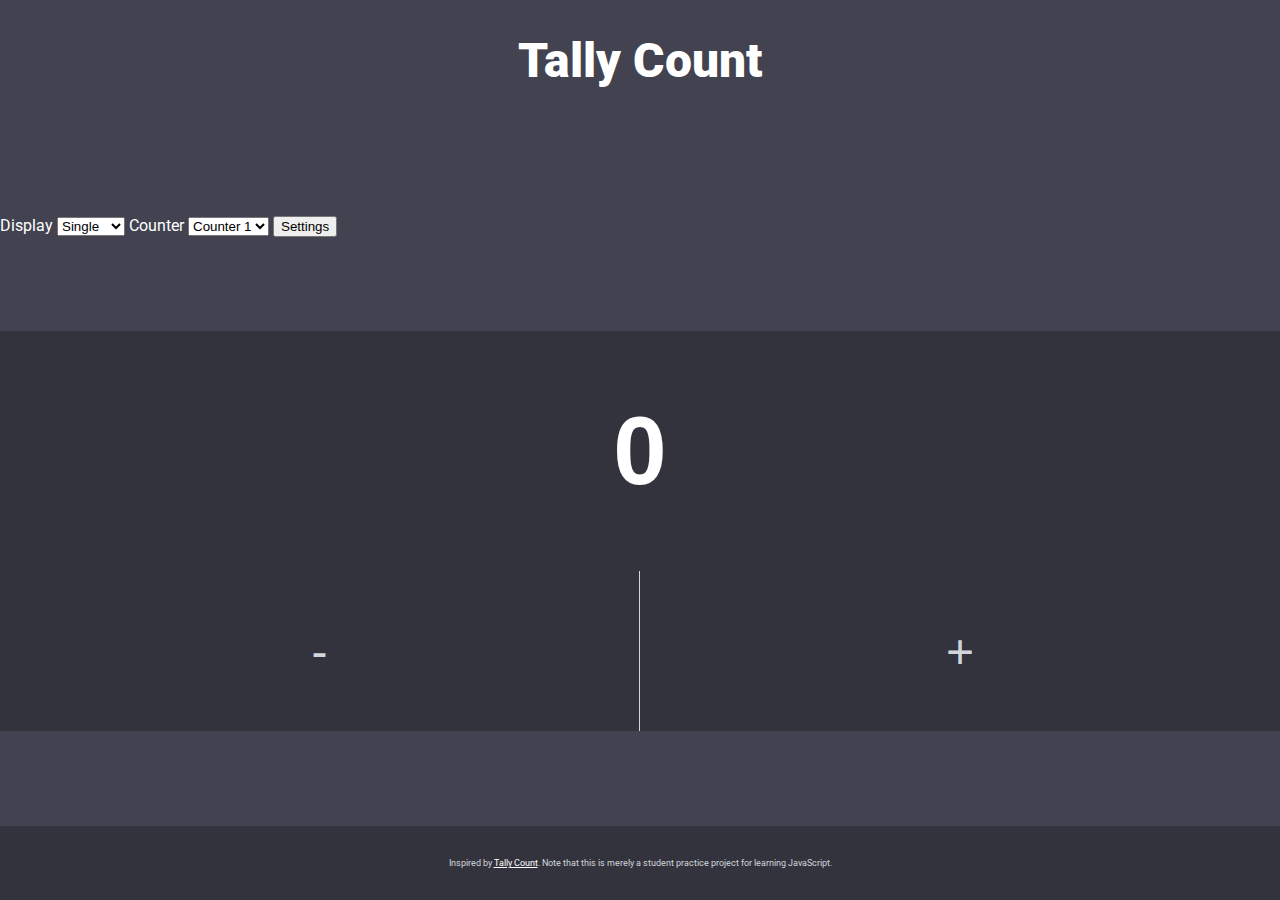
<file: IWA1/Index.html>
<!DOCTYPE html>
<html lang="en">
<head>
    <meta charset="UTF-8">
    <meta http-equiv="X-UA-Compatible" content="IE=edge">
    <meta name="viewport" content="width=device-width, initial-scale=1.0">
    <title>Tally Count</title>

    <link rel="stylesheet" href="./style.css">
    <script src="./script.js" defer></script>
    <link rel="preconnect" href="https://fonts.googleapis.com">
<link rel="preconnect" href="https://fonts.gstatic.com" crossorigin>
<link href="https://fonts.googleapis.com/css2?family=Roboto&display=swap" rel="stylesheet">
</head>
<body>
    <header class="header">
        <h1 class="header_title">
            Tally Count
        </h1>
    </header>
        <aside class="controls">
            <label>
                <span>Display</span>
            <select>
                <option> Single </option>
                <option>Multiple</option>
            </select>
            </label>
            <label>
                <span>Counter</span>
            <select>
                <option> Counter 1 </option>
                <option> Counter 2</option>
                <option> Counter 3</option>
            </select>
            </label>
           
            <button>Settings</button>
        </aside>
        <main class="counter">
            <input class="counter_value" data-key="number" readonly value="0">
            
            <div class="counter_actions">
            <button data-key="subtract" class="counter_button counter_button_first">-</button>
            <button data-key="add" class="counter_button">+</button>

            </div>

        </main>
    
    <footer class="footer">
        Inspired by <a class="footer_link" href="https://tallycount.app/">Tally Count</a>. Note that this is merely a student practice project for learning JavaScript.

    </footer>
    
</body>
</html>
</file>
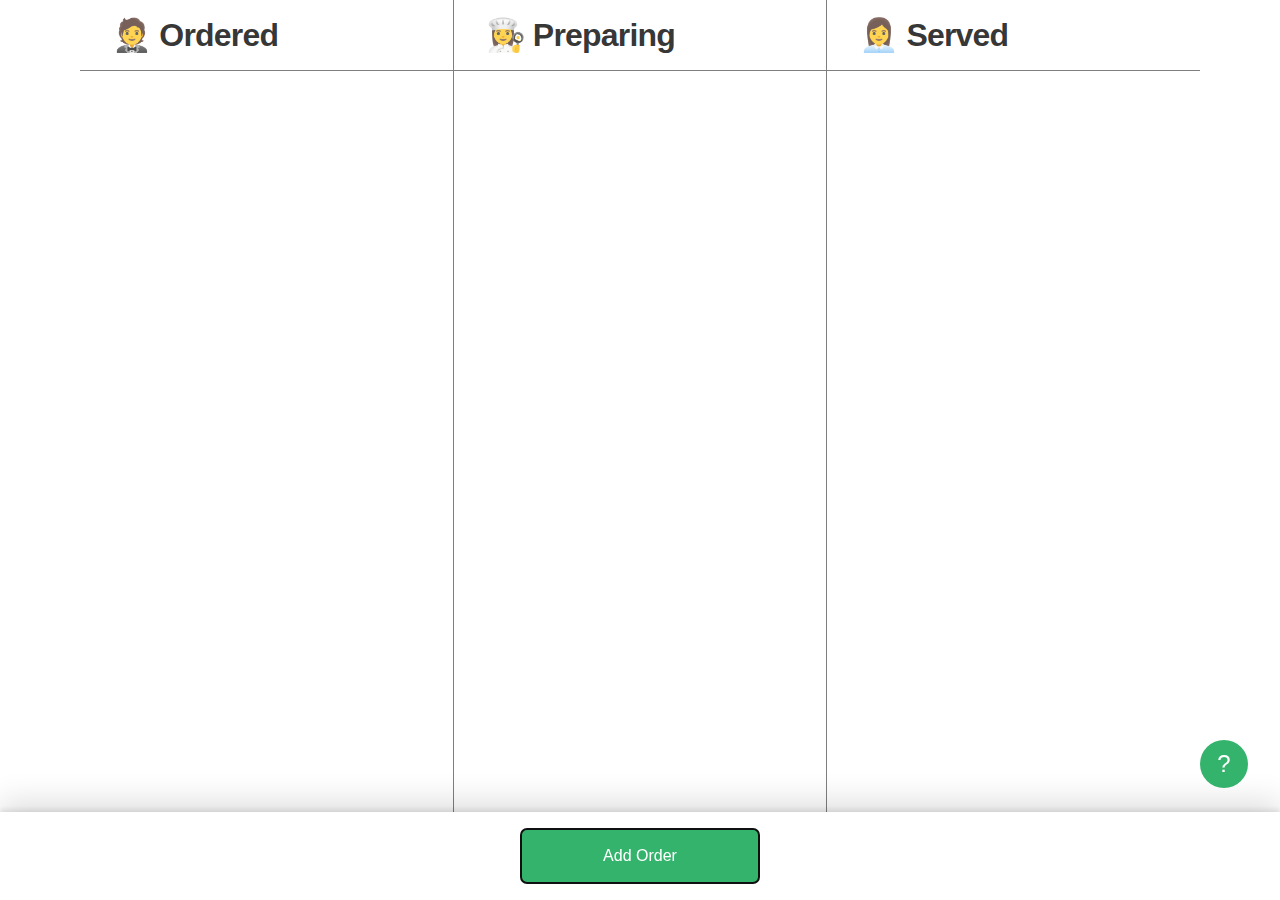
<file: IWA18/index.html>
<!DOCTYPE html>
<html lang="en">
  <head>
    <meta charset="UTF-8" />
    <meta http-equiv="X-UA-Compatible" content="IE=edge" />
    <meta name="viewport" content="width=device-width, initial-scale=1.0" />
    <title>Kitchen Express</title>
    <link rel="stylesheet" href="./styles.css" />
    <script src="scripts.js" defer type="module"></script>
  </head>

  <body>
    <header class="actions">
      <h1 class="sr-only">Kitchen Express</h1>
      <div class="actions__inner">
        <button class="button button_primary" data-add>Add Order</button>
      </div>
    </header>

    <dialog class="overlay" data-help-overlay>
      <h2 class="overlay__title">Help</h2>
      <p><strong>To use the app, you can start by adding a new order by clicking the "add order" button.</strong></p>
      <p>You can view and update orders by selecting them directly from the list. Inside the order, you can manually change information associated with an order or update its status. However, note that you can quickly change the status of an order by drag it between the three different columns with your mouse.</p>
      <div class="overlay__row">
        <button class="button" type="button" data-help-cancel>Close</button>
      </div>
    </dialog>

    <dialog class="overlay" data-add-overlay>
      <div class="overlay__top">
        <h2 class="overlay__title">Add Order</h2>
      </div>

      <form class="overlay__form" data-add-form id="add-form">
        <label class="overlay__field">
          <div class="overlay__label">Item</div>
          <input class="overlay__input" data-add-title name="title" required>
        </label>

        <label class="overlay__field">
          <div class="overlay__label">Table</div>
          <select class="overlay__input overlay__input_select" data-add-table name="table"></select>
        </label>

      </form>
      <div class="overlay__row">
        <button class="button" type="button" data-add-cancel>Cancel</button>
        <button class="button button_primary" type="submit" form="add-form">Add</button>
      </div>
    </dialog>

    <dialog class="overlay" data-edit-overlay>
      <div class="overlay__top">
        <h2 class="overlay__title">Edit Order</h2>
        <button class="overlay__delete" data-edit-delete>Delete</button>
      </div>

      <form class="overlay__form" data-edit-form id="edit-form">
        <input hidden name="id" data-edit-id>

        <label class="overlay__field">
          <div class="overlay__label">Item</div>
          <input class="overlay__input" data-edit-title name="title" required>
        </label>

        <label class="overlay__field">
          <div class="overlay__label">Table</div>
          <select class="overlay__input overlay__input_select" data-edit-table name="table"></select>
        </label>

        <label class="overlay__field">
          <div class="overlay__label">Status</div>

          <select class="overlay__input overlay__input_select" data-edit-column name="column">
            <option value="ordered">Ordered</option>
            <option value="preparing">Preparing</option>
            <option value="served">Served</option>
          </select>
        </label>

      </form>
      <div class="overlay__row">
        <button class="button" type="button" data-edit-cancel>Cancel</button>
        <button class="button button_primary" type="submit" form="edit-form">Update</button>
      </div>
    </dialog>

    <h2 class="sr-only">Orders</h2>

    <div class="grid" data-grid>
      <section class="grid__column" data-area="ordered">
        <h2 class="grid__title">🤵 Ordered</h2>
        <div class="grid__content" data-column="ordered"></div>
      </section>

      <section class="grid__column" data-area="preparing">
        <h2 class="grid__title">👩‍🍳 Preparing</h2>
        <div class="grid__content" data-column="preparing"></div>
      </section>

      <section class="grid__column grid__column_last" data-area="served">
        <h2 class="grid__title">👩‍💼 Served</h2>
        <div class="grid__content" data-column="served"></div>
      </section>
    </div>

    <button class="help" data-help>?</button>
    <div class="backdrop"></div>
  </body>
</html>
</file>
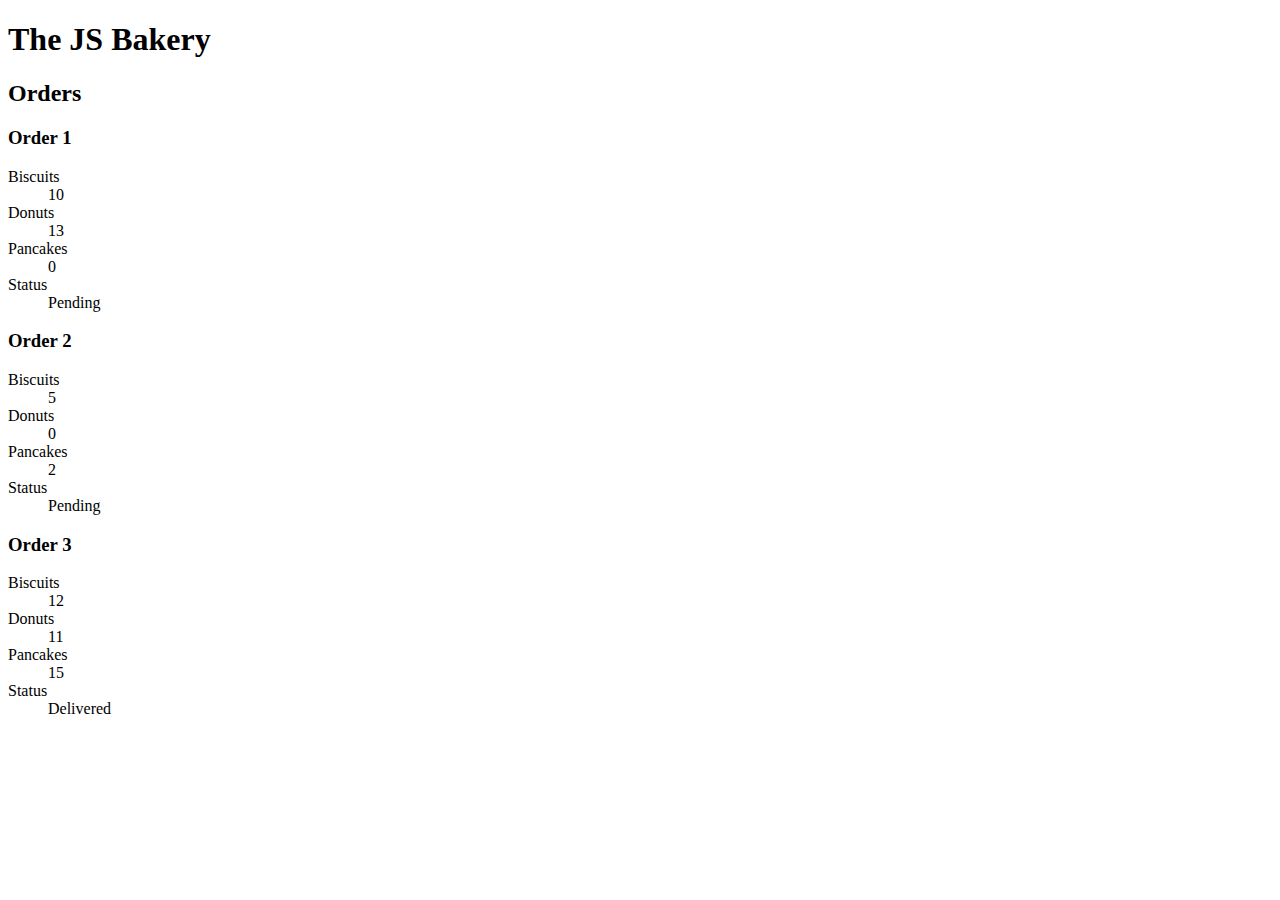
<file: IWA11/Challenge1/index.html>
<!-- index.html -->

<!DOCTYPE html>
<html lang="en">

<head>
    <meta charset="UTF-8">
    <meta http-equiv="X-UA-Compatible" content="IE=edge">
    <meta name="viewport" content="width=device-width, initial-scale=1.0">
    <title>The JS Bakery</title>
    <script src="./script.js" defer></script>
</head>

<body>
    <h1>The JS Bakery</h1>

    <h2>Orders</h2>

    <section>
        <h3>Order 1</h3>

        <dl 
            data-key="order1" 
            data-biscuits="10" 
            data-donuts="13" 
            data-pancakes="0" 
            data-delivered="false"
        >
            <div class="biscuits">
                <dt>Biscuits</dt>
                <dd class="count">Loading...</dd>
            </div>

            <div class="donuts">
                <dt>Donuts</dt>
                <dd class="count">Loading...</dd>
            </div>

            <div class="pancakes">
                <dt>Pancakes</dt>
                <dd class="count">Loading...</dd>
            </div>

            <div class="status">
                <dt>Status</dt>
                <dd>Loading...</dd>
            </div>
        </dl>

    </section>

    <section>
        <h3>Order 2</h3>

        <dl 
            data-key="order2" 
            data-biscuits="5" 
            data-donuts="0" 
            data-pancakes="2" 
            data-delivered="false"
        >
            <div class="biscuits">
                <dt>Biscuits</dt>
                <dd class="count">Loading...</dd>
            </div>

            <div class="donuts">
                <dt>Donuts</dt>
                <dd class="count">Loading...</dd>
            </div>

            <div class="pancakes">
                <dt>Pancakes</dt>
                <dd class="count">Loading...</dd>
            </div>

            <div class="status">
                <dt>Status</dt>
                <dd>Loading...</dd>
            </div>
        </dl>
    </section>


    <section>
        <h3>Order 3</h3>

        <dl 
            data-key="order3" 
            data-biscuits="12" 
            data-donuts="11" 
            data-pancakes="15" 
            data-delivered="true"
        >
            <div class="biscuits">
                <dt>Biscuits</dt>
                <dd class="count">Loading...</dd>
            </div>

            <div class="donuts">
                <dt>Donuts</dt>
                <dd class="count">Loading...</dd>
            </div>

            <div class="pancakes">
                <dt>Pancakes</dt>
                <dd class="count">Loading...</dd>
            </div>

            <div class="status">
                <dt>Status</dt>
                <dd>Loading...</dd>
            </div>
        </dl>
    </section>
</body>

</html>
</file>
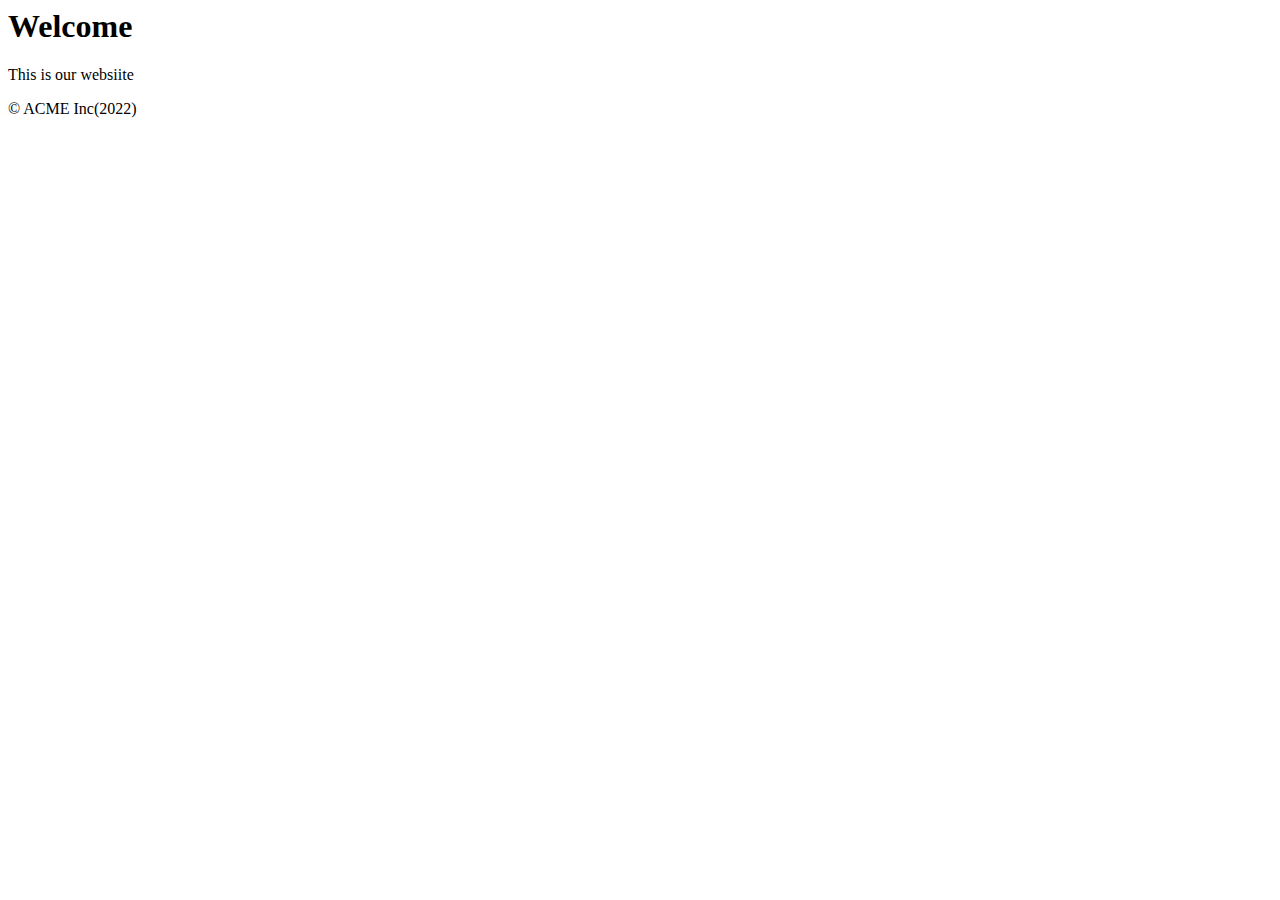
<file: IWA3/Challenge1/index.html>
<!-- <!DOCTYPE html> -->
<html lang="en">
<head>
    <meta charset="UTF-8">
    <meta http-equiv="X-UA-Compatible" content="IE=edge">
    <meta name="viewport" content="width=device-width, initial-scale=1.0">
    <title>Document</title>
    <script type="module" src="./scripts.js" defer></script>
    
    
</head>
<body>
    <h1>Welcome</h1>
    <p>This is our websiite</p>
    <footer>Loading... </footer>
</body>

</html>
</file>
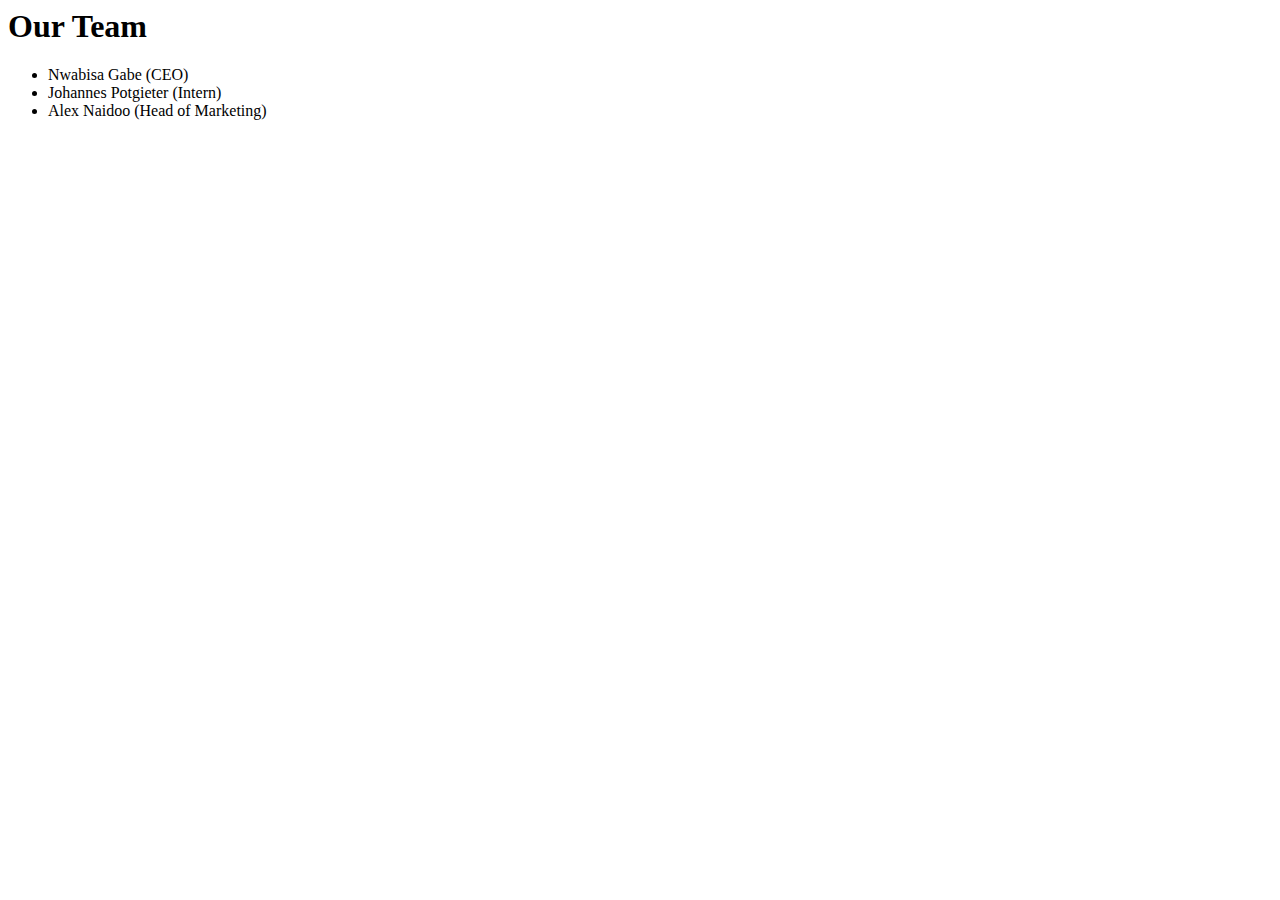
<file: IWA3/Challenge2/index.html>
<html>
    <script defer type="module"  src="./Nwabisa.js" ></script>
    <script defer type="module" src="./Johannes.js"></script>
    <script defer type="module" src="./Alex.js"></script>
    <script defer type ="module" src="./scripts.js"></script>

    <body>
        <h1>Our Team</h1>
        
        <ul>
            <li id="nwabisa">Loading...</li>
            <li id="johannes">Loading...</li>
            <li id="alex">Loading...</li>
        </ul>
    </body>
</html>
</file>
<file: IWA1/style.css>
:root {
    --color-green:#31c48d;
    --color-white:#ffffff;
    --color-dark-grey:#33333d;
    --color-medium-grey:#424250;
    --color-light-grey:#d2d6dc;
}

*{
    box-sizing: border-box;
}

html{
    height: 100vh;
}

body{
    margin: 0;
    padding: 0;
    background: var(--color-medium-grey);
    color: var(--color-white);
    font-family: Roboto, Arial, Helvetica, sans-serif;
    display: flex;
    flex-direction: column;
    justify-content: space-between;
    height: 100%;
}

/* header */

.header{
    text-align: center;
}
.header_title {
    font-size: 3rem;
    font-weight: 900
}

/* controls */

.controls{
    background: var(--color-medium-grey);
}

/* counter */

.counter {
    background: var(--color-dark-grey);
}
.counter_value {
    width: 100%;
    height: 15rem;
    text-align: center;
    font-size: 6rem;
    font-weight: 900;
    color: var(--color-white);
    background: none;
    border-width: 0;
    
}

.counter_button {

    background: none;
    width: 50%;
    border-width: 0;
    color: var(--color-light-grey);
    font-size: 3rem;
    height: 10rem;
    border-bottom: 1px var(--color-light-grey);
    
}

.counter_actions{

    display: flex;
}
.counter_button_first{
    border-right: 1px solid var(--color-light-grey);
}

.counter_button:active {
    background: var(--color-medium-grey);
}

/* footer */

.footer {
    background: var(--color-dark-grey);
    color: var(--color-light-grey);
    font-size: xx-small;
    padding: 2rem;
    text-align: center;
}

.footer_link {
    color: var(--color-white);
    
}
</file>
<file: IWA18/styles.css>
@keyframes enter {
    0% {
      opacity: 0;
      transform: translateY(2rem);
    }
    100% {
      opacity: 1;
      transform: translateY(0);
    }
  }
  
  * {
    box-sizing: border-box;
  }
  
  body {
    margin: 0;
    min-height: 100vh;
    width: 100%;
    font-family: sans-serif;
    color: rgba(0, 0, 0, 0.9);
    padding: 0;
  }
  
  .sr-only {
    position:absolute;
    left:-10000px;
    top:auto;
    width:1px;
    height:1px;
    overflow:hidden;
  }
  
  .actions {
    display: flex;
    position: fixed;
    bottom: 0;
    left: 0;
    width: 100%;
    justify-content: center;
    align-items: center;
    margin: 0 auto;
    padding: 1rem;
    border-top: rgba(0, 0, 0, 1);
    box-shadow: rgba(0, 0, 0, 0.25) 0px 54px 55px,
      rgba(0, 0, 0, 0.12) 0px -12px 30px, rgba(0, 0, 0, 0.12) 0px 4px 6px,
      rgba(0, 0, 0, 0.17) 0px 12px 13px, rgba(0, 0, 0, 0.09) 0px -3px 5px;
    background: rgba(255, 255, 255, 1);
  }
  
  .actions__inner {
    width: 100%;
    max-width: 15rem;
  }
  
  .help {
    position: fixed;
    bottom: 7rem;
    right: 2rem;
    height: 3rem;
    width: 3rem;
    border-radius: 50%;
    background: rgba(0, 160, 70, 0.8);
    border-width: 0;
    cursor: pointer;
    font-size: 1.5rem;
    color: rgba(255, 255, 255, 1);
  }
  
  .help:hover {
    background: rgba(0, 160, 70, 1);
  }
  
  .grid {
    display: flex;
    width: 100%;
    max-width: 70rem;
    margin: 0 auto;
    overflow-x: scroll;
    min-height: 100vh;
  }
  
  .grid__column {
    width: 100%;
    min-width: 18rem;
    min-height: 100vh;
    height: 100%;
    border-right: 1px solid rgba(0, 0, 0, 0.5);
  }
  
  .grid__column_last {
    border-right-width: 0;
  }
  
  .grid__title {
    font-size: 2rem;
    margin: 0;
    padding: 1rem 2rem;
    border-bottom: 1px solid rgba(0, 0, 0, 0.5);
    letter-spacing: -0.05rem;
    color: rgba(0, 0, 0, 0.8);
  }
  
  .button {
    font-family: sans-serif;
    background-color: rgba(0, 160, 70, 0.1);
    transition: background-color 0.1s;
    border-width: 0;
    border-radius: 6px;
    height: 3.5rem;
    cursor: pointer;
    width: 50%;
    color: rgba(0, 160, 70, 1);
    font-size: 1rem;
    border: 1px solid rgba(0, 160, 70, 1);
    width: 100%;
  }
  
  .button_primary {
    background-color: rgba(0, 160, 70, 0.8);
    color: rgba(255, 255, 255, 1);
  }
  
  .button:hover {
    background-color: rgba(0, 160, 70, 0.2);
  }
  
  .button_primary:hover {
    background-color: rgba(0, 160, 70, 1);
  }
  
  .order {
    border-width: 0;
    width: 100%;
    font-family: sans-serif;
    padding: 0.5rem;
    cursor: pointer;
    text-align: left;
    height: 8rem;
    display: flex;
    flex-direction: column;
    align-items: flex-start;
    justify-content: center;
    border-radius: 2px;
    padding: 0 2rem;
    border: 1px solid rgba(0, 0, 0, 0);
    border-bottom-color: rgba(0, 0, 0, 0.1);
    user-select: none;
    animation-duration: 0.6s;
    animation-name: enter;
    cursor: move;
  }
  
  .order:hover {
    background: rgba(0, 160, 70, 0.05);
    border: 1px solid rgba(0, 160, 70, 1);
  }
  
  .order__title {
    margin: 0 0 0.5rem;
    font-weight: bold;
    display: -webkit-box;
    -webkit-line-clamp: 2;
    -webkit-box-orient: vertical;
    overflow: hidden;
    font-size: 1.25rem;
    color: rgba(0, 0, 0, 0.8);
  }
  
  .order__details {
    margin: 0;
  }
  
  .order__row {
    display: flex;
    font-size: 0.9rem;
    color: rgba(0, 0, 0, 0.5);
  }
  
  .order__value {
    margin-left: 0.25rem;
    font-weight: bold;
  }
  
  .overlay {
    position: fixed;
    bottom: 0;
    left: 0;
    width: 100%;
    border-width: 0;
    animation-name: enter;
    animation-duration: 0.6s;
    z-index: 10;
    background-color: rgba(255, 255, 255, 1);
    box-shadow: 0px 3px 3px -2px rgba(0, 0, 0, 0.2),
      0px 3px 4px 0px rgba(0, 0, 0, 0.14), 0px 1px 8px 0px rgba(0, 0, 0, 0.12);
  }
  
  @media (min-width: 30rem) {
    .overlay {
      max-width: 30rem;
      padding: 1rem 3rem 2rem;
      left: 0%;
      top: 0;
      border-radius: 8px;
    }
  }
  
  .overlay__form {
    padding-bottom: 0.5rem;
    margin: 0 auto;
  }
  
  .overlay__row {
    display: flex;
    gap: 0.5rem;
    padding-top: 1rem;
    margin: 0 auto;
    justify-content: center;
  }
  
  .overlay__input {
    width: 100%;
    margin-bottom: 0.5rem;
    background-color: rgba(0, 0, 0, 0.05);
    border-width: 0;
    border-radius: 6px;
    width: 100%;
    height: 4rem;
    color: rgba(0, 0, 0, 1);
    padding: 1rem 0.5rem 0 0.75rem;
    font-size: 1.1rem;
    font-weight: bold;
    font-family: Roboto, sans-serif;
    cursor: pointer;
  }
  
  .overlay__input_select {
    padding-left: 0.5rem;
  }
  
  .overlay__field {
    position: relative;
    display: block;
  }
  
  .overlay__label {
    position: absolute;
    top: 0.75rem;
    left: 0.75rem;
    font-size: 0.85rem;
    color: rgba(0, 0, 0, 0.4);
  }
  
  .overlay__input:hover {
    background-color: rgba(0, 0, 0, 0.1);
  }
  
  .overlay__title {
    padding: 1rem 0;;
    font-size: 2rem;
    font-weight: bold;
    line-height: 1;
    letter-spacing: -0.1px;
    max-width: 25rem;
    margin: 0.25rem 0 1rem;
  }
  
  .overlay__top {
    display: flex;
    justify-content: space-between;
    align-items: center;
  }
  
  .overlay__delete {
    color: rgba(0, 0, 0, 1);
    text-decoration: underline;
    background: none;
    border-width: 0;  
    cursor: pointer;
    border-radius: 4px;
    padding: 1rem;
  }
  
  .overlay__delete:hover {
    background: rgba(0, 0, 0, 0.1)
  }
  
  /* backdrop */
  
  .backdrop {
    display: none;
    background: rgba(0, 0, 0, 0.3);
    position: fixed;
    top: 0;
    left: 0;
    height: 100vh;
    width: 100vw;
  }
  
  .overlay[open] ~ .backdrop {
    display: block;
  }
</file>
